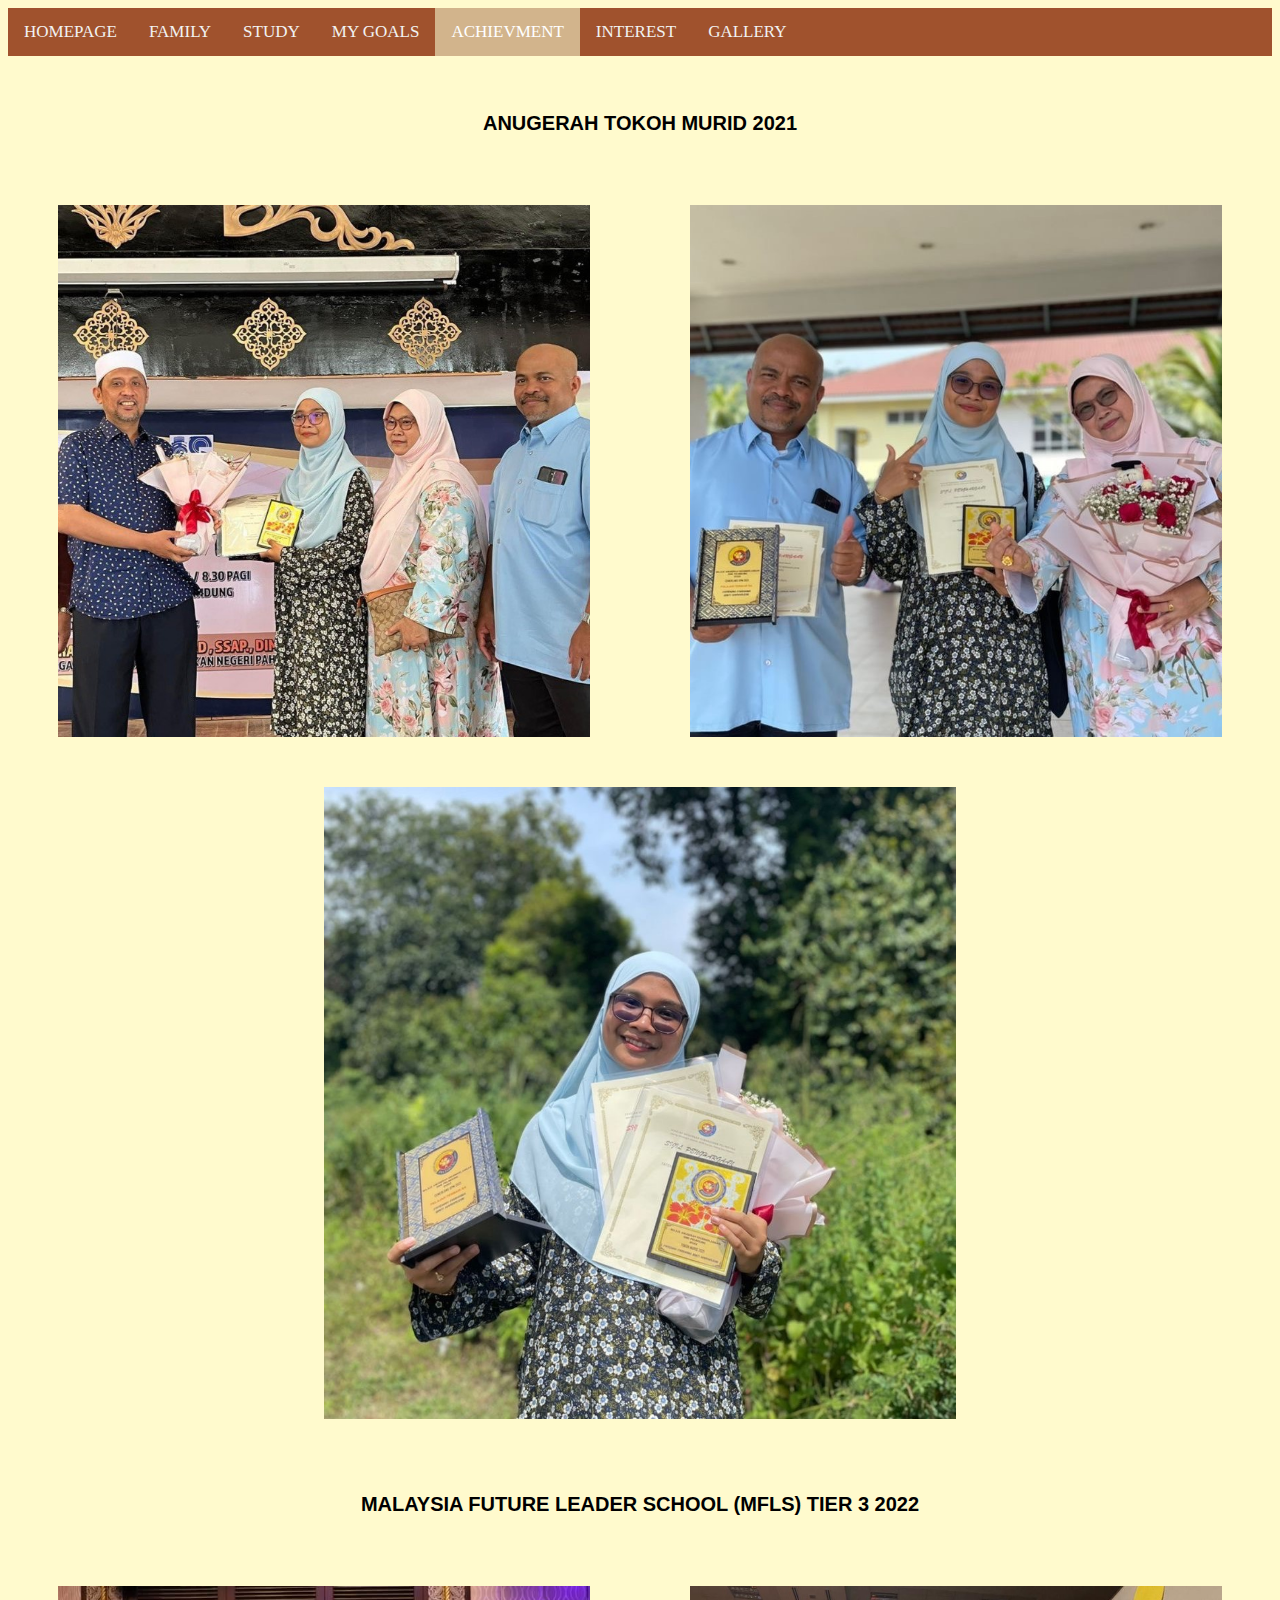
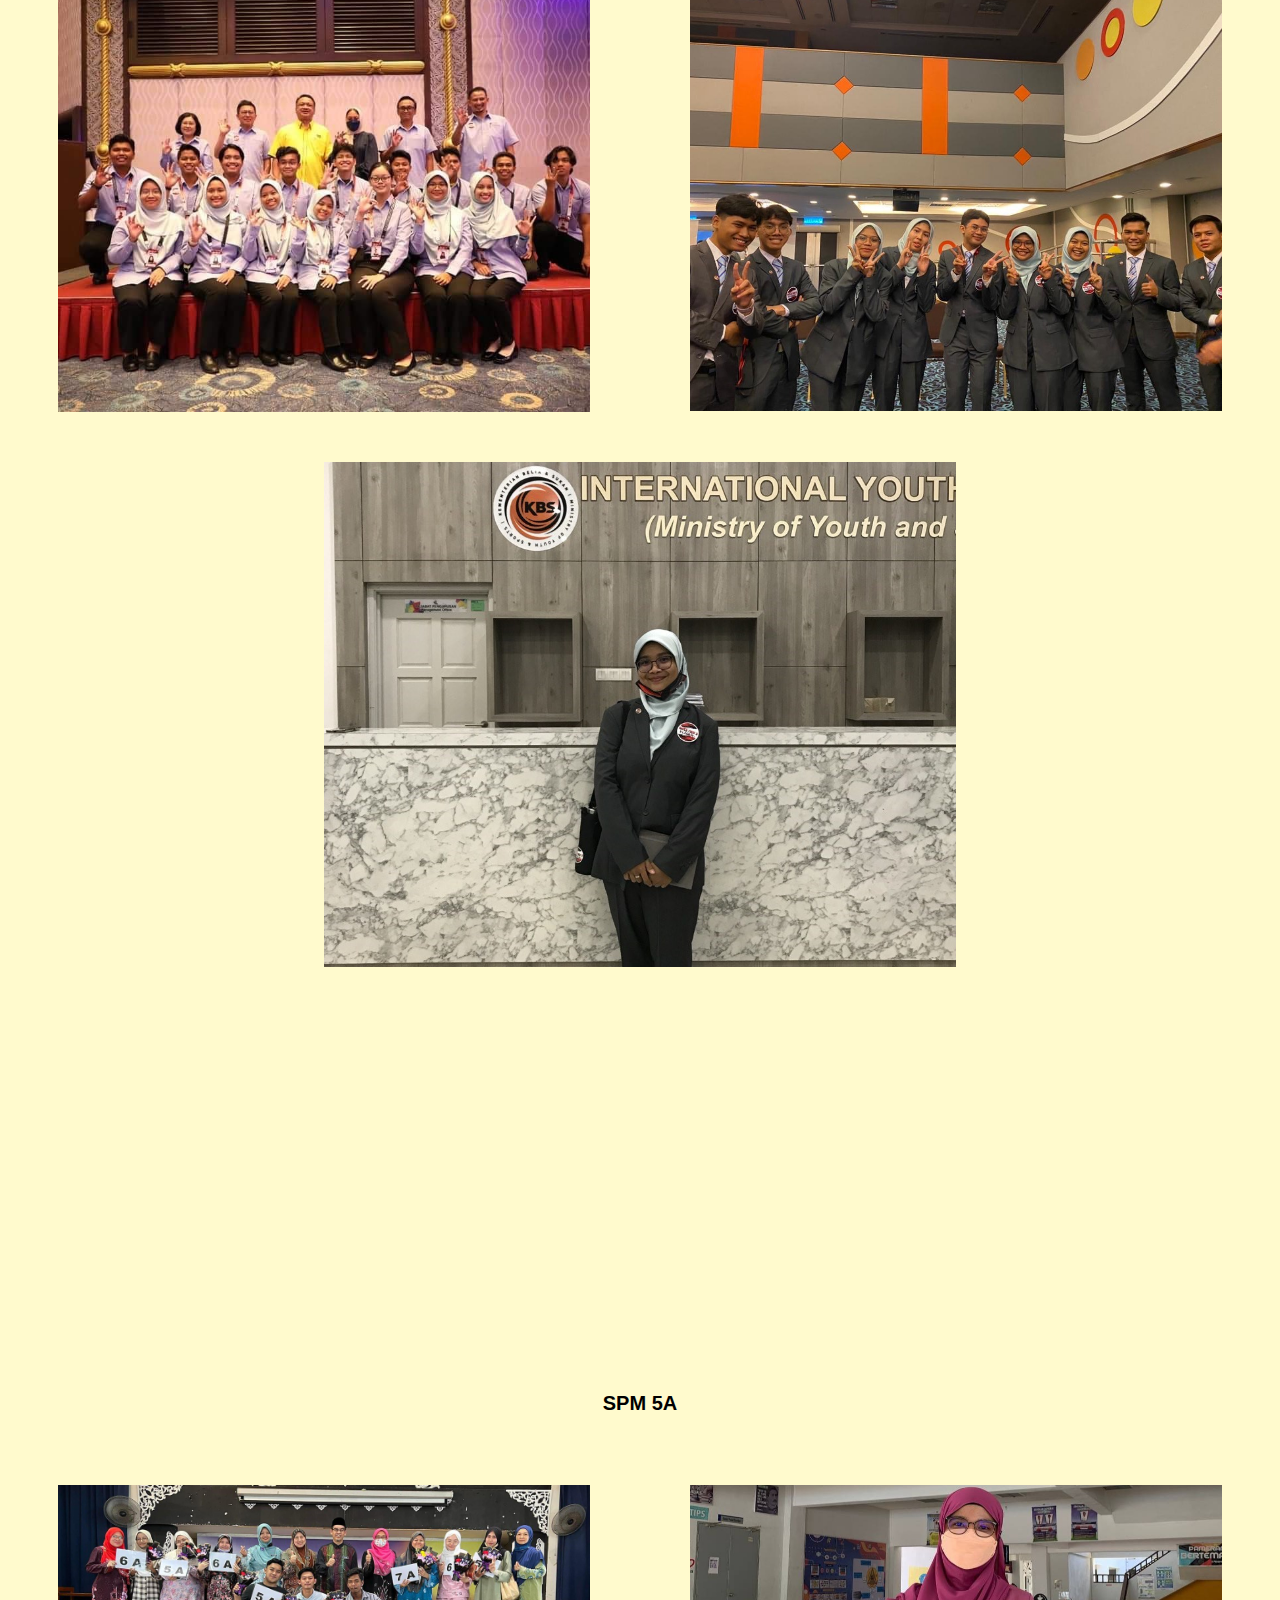
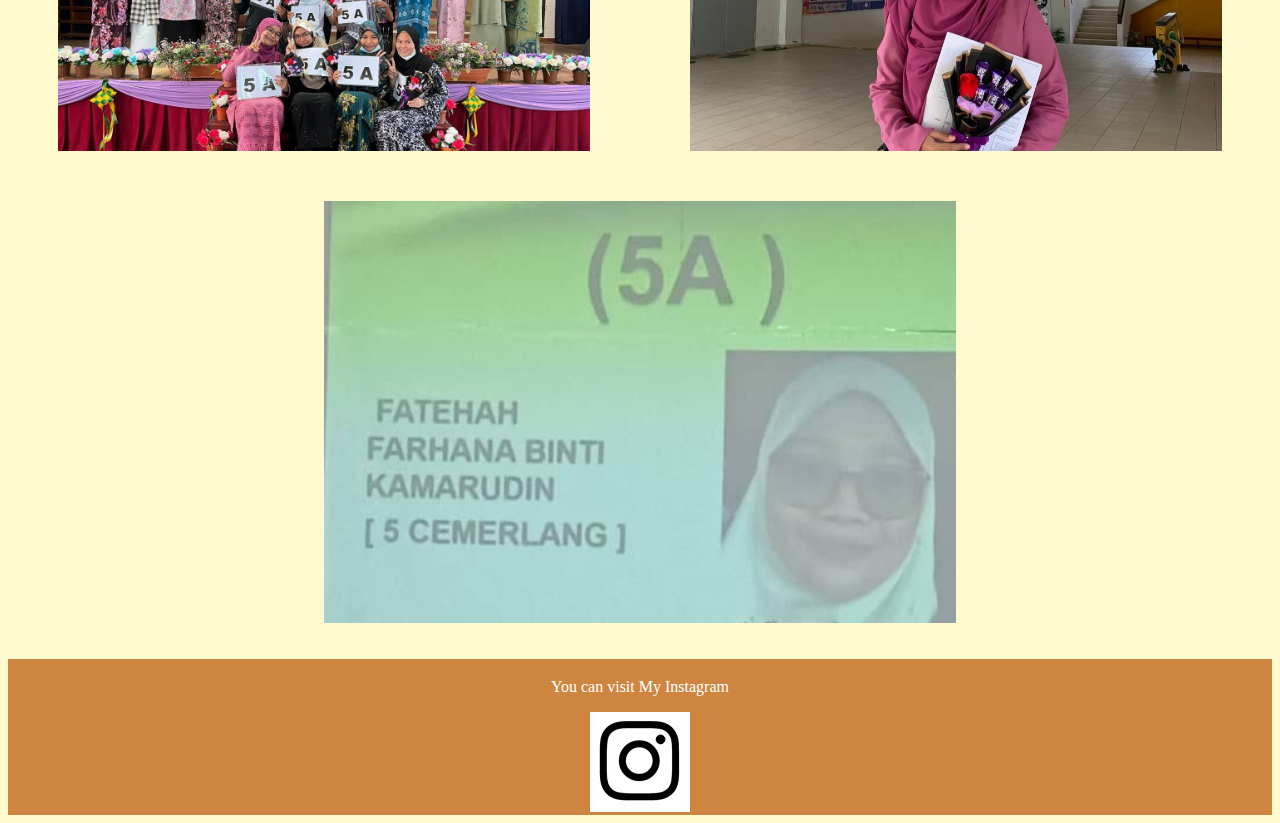
<file: achievment.html>
<html>
<head>
<title>ACHIEVMENT</title>
<link rel="stylesheet" type="text/css" href="resource/css/style.css">
</head>
<body>

<div class="topnav">
  <a href="index.html">HOMEPAGE</a>
  <a href="family.html">FAMILY</a>
  <a href="study.html">STUDY</a>
  <a href="goals.html">MY GOALS</a>
  <a class="active" href="achievment.html">ACHIEVMENT</a>
  <a href="interest.html">INTEREST</a>
  <a href="gallery.html">GALLERY</a>
</div>
<br><br>

<p class="title">ANUGERAH TOKOH MURID 2021</p>
<div class="row">
  <div class="column">
    <img src="resource/images/ach1.jpg" alt="Snow" style="width:100%">
  </div>
  <div class="column">
    <img src="resource/images/family2.jpg" alt="Forest" style="width:100%">
  </div>
</div>

<center>
<img src="resource/images/ach2.jpg" alt="Mountains" style="width:50%">
</center>

<br><br><br>

<p class="title">MALAYSIA FUTURE LEADER SCHOOL (MFLS) TIER 3 2022</p>
<div class="row">
  <div class="column">
    <img src="resource/images/ach3.jpg" alt="Snow" style="width:100%">
  </div>
  <div class="column">
    <img src="resource/images/ach4.jpg" alt="Forest" style="width:100%">
  </div>
</div>

<center>
<img src="resource/images/ach5.jpg" alt="Mountains" style="width:50%">
</center>

<br><br>

<center>
<iframe width="560" height="315" src="https://www.youtube.com/embed/8TxW0bjkgJw?si=g2l-57m8mv2fNgvi" title="YouTube video player" frameborder="0" allow="accelerometer; autoplay; clipboard-write; encrypted-media; gyroscope; picture-in-picture; web-share" referrerpolicy="strict-origin-when-cross-origin" allowfullscreen></iframe>
</center>

<br><br><br>


<p class="title">SPM 5A</p>
<div class="row">
  <div class="column">
    <img src="resource/images/ach6.jpg" alt="Snow" style="width:100%">
  </div>
  <div class="column">
    <img src="resource/images/ach7.jpg" alt="Forest" style="width:100%">
  </div>
</div>

<center>
<img src="resource/images/ach8.jpg" alt="Mountains" style="width:50%">
</center>

<br><br>

<footer>
  <p>You can visit My Instagram</p>
  <a href="https://www.instagram.com/tehaaaaahhh_/">
  <img src="resource/logo/ig.jpg" style="width=50%">
</footer>

</body>
</html>
</file>
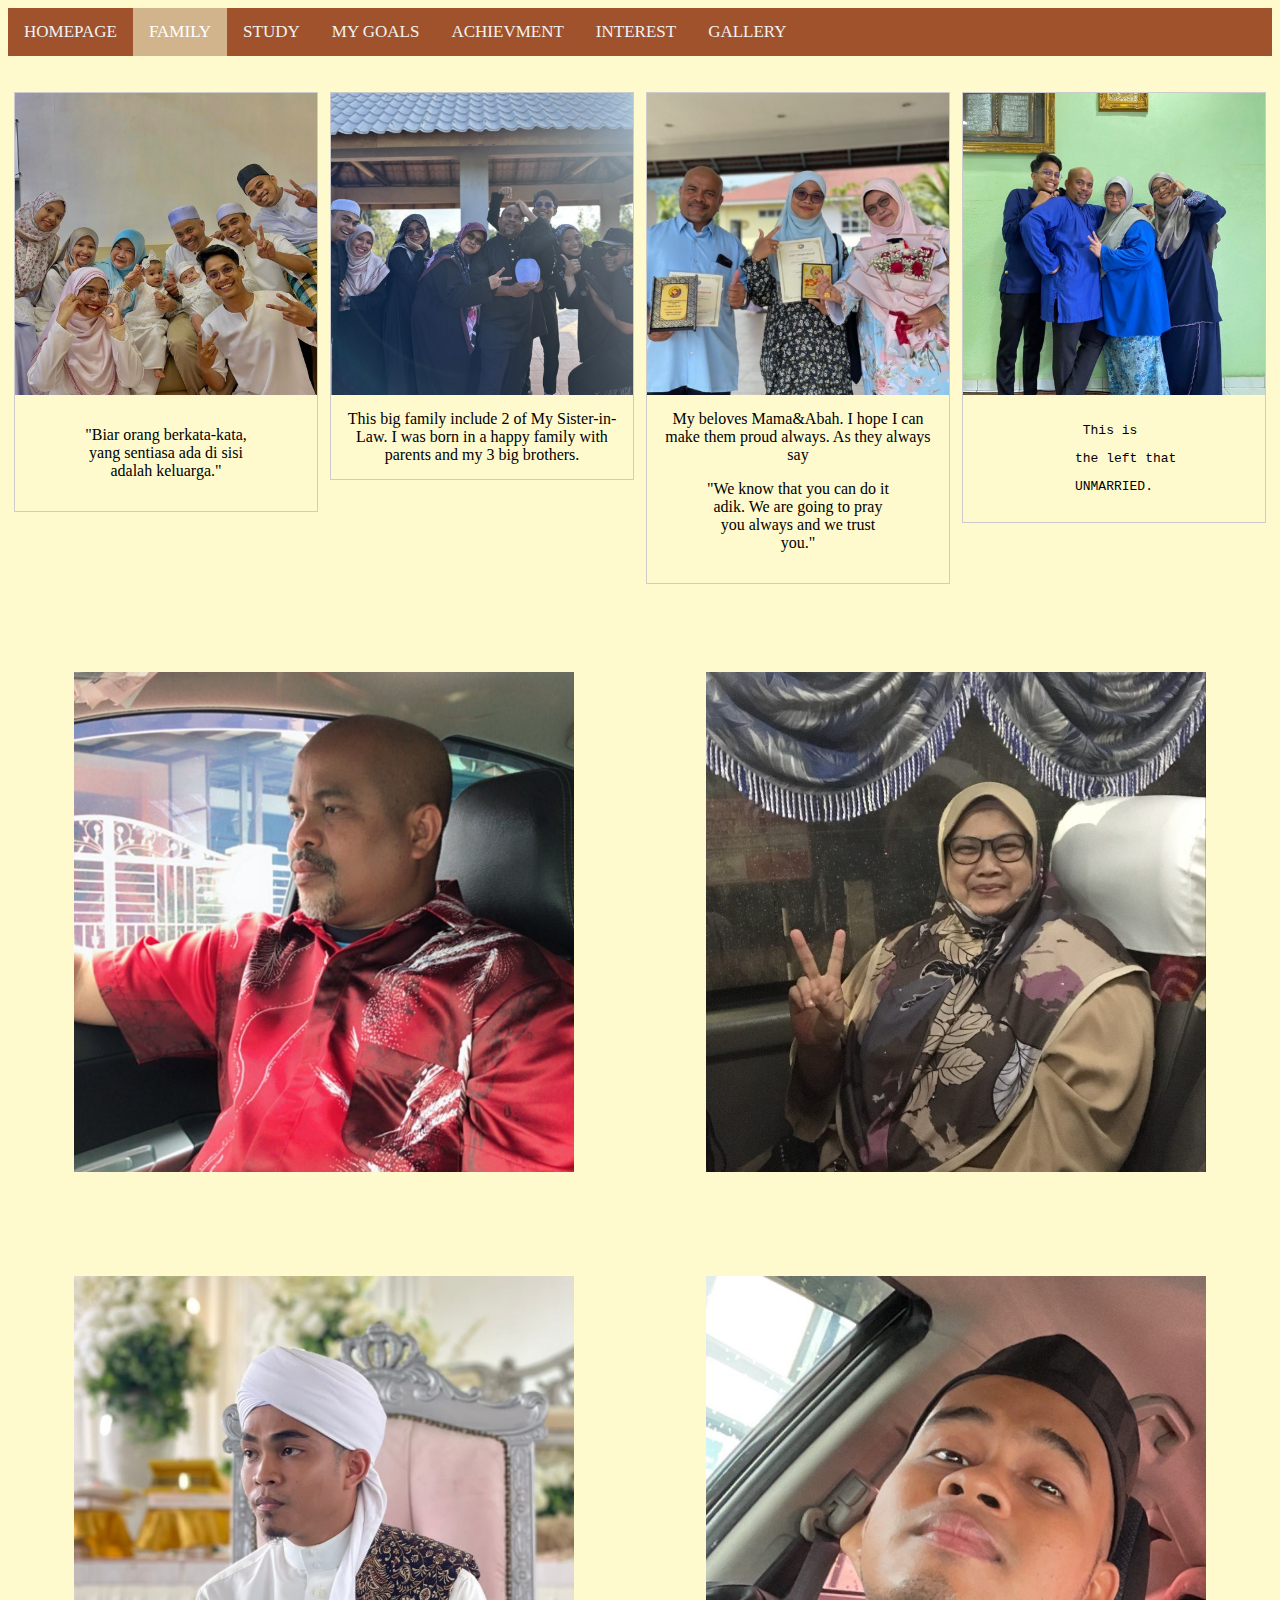
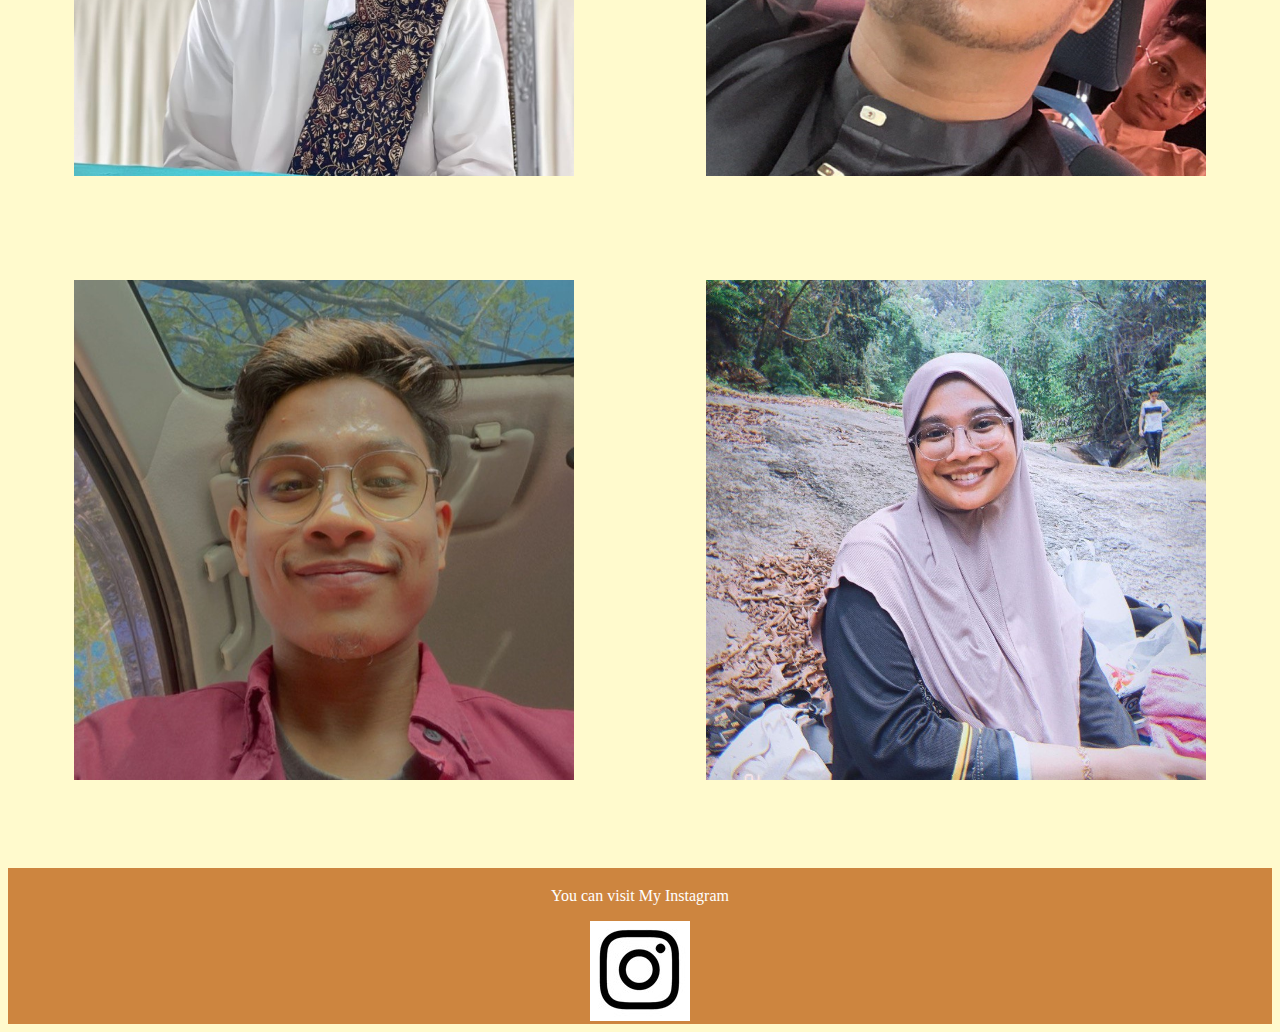
<file: family.html>
<html>
<head>
<title>FAMILY</title>
<link rel="stylesheet" type="text/css" href="resource/css/style.css">
</head>
<body>

<div class="topnav">
  <a href="index.html">HOMEPAGE</a>
  <a class="active" href="family.html">FAMILY</a>
  <a href="study.html">STUDY</a>
  <a href="goals.html">MY GOALS</a>
  <a href="achievment.html">ACHIEVMENT</a>
  <a href="interest.html">INTEREST</a>
  <a href="gallery.html">GALLERY</a>
</div>
<br><br>

<div class="responsive">
  <div class="gallery">
    <a target="_blank" href="resource/images/family.jpg">
      <img src="resource/images/family.jpg" alt="Big Family">
    </a>
    <div class="desc"><blockquote>"Biar orang berkata-kata, yang sentiasa ada di sisi adalah keluarga."</blockquote></div>
  </div>
</div>

<div class="responsive">
  <div class="gallery">
    <a target="_blank" href="resource/images/family1.jpg">
      <img src="resource/images/family1.jpg" alt="Family">
    </a>
    <div class="desc">This big family include 2 of My Sister-in-Law. I was born in a happy family with parents and my 3 big brothers.</div>
  </div>
</div>

<div class="responsive">
  <div class="gallery">
    <a target="_blank" href="resource/images/family2.jpg">
      <img src="resource/images/family2.jpg" alt="mama abah">
    </a>
    <div class="desc">My beloves Mama&Abah. I hope I can make them proud always. As they always say <blockquote>"We know that you can do it adik. We are going to pray you always and we trust you."</blockquote></div>
  </div>
</div>

<div class="responsive">
  <div class="gallery">
    <a target="_blank" href="resource/images/family3.jpg">
      <img src="resource/images/family3.jpg" alt="Mountains">
    </a>
    <div class="desc">
<pre>
This is 
</pre>

<pre>
   the left that
</pre>

<pre>
UNMARRIED.
</pre>
</div>
  </div>
</div>

<div class="clearfix"></div>

<br><br>

<div class="row">
  <div class="column">
    <div class="container">
      <img src="resource/images/abah1.jpg" alt="Avatar" class="image">
      <div class="overlay">
<p class="title">
ABAH</p>
<ul class="myUL">
 <li type="square">Kamarudin Salleh</li>
 <li type="square">Big Boss</li>
 <li type="square">March baby</li>
</ul>
      </div>
    </div>
  </div>

 <div class="column">
   <div class="container">
     <img src="resource/images/mama1.jpg" alt="Avatar" class="image">
     <div class="overlay">
<p class="title">
MAMA</p>
<ul class="myUL">
 <li type="square">Noorizan Omar</li>
 <li type="square">mom/listener/friend/everything</li>
 <li type="square">February baby</li>
</ul>
    </div>
   </div>
  </div>

 <div class="column">
   <div class="container">
     <img src="resource/images/along1.jpg" alt="Avatar" class="image">
     <div class="overlay">
<p class="title">
ALONG</p>
<ul class="myUL">
 <li type="square">Firdaus Kamarudin</li>
 <li type="square">The anger one</li>
 <li type="square">March baby</li>
</ul>
    </div>
   </div>
  </div>

 <div class="column">
   <div class="container">
     <img src="resource/images/angah1.jpg" alt="Avatar" class="image">
     <div class="overlay">
<p class="title">
ANGAH</p>
<ul class="myUL">
 <li type="square">Fadli Fahmi Kamarudin</li>
 <li type="square">The chaotic one</li>
 <li type="square">October baby</li>
</ul>
    </div>
   </div>
  </div>

 <div class="column">
   <div class="container">
     <img src="resource/images/faiz1.jpg" alt="Avatar" class="image">
     <div class="overlay">
<p class="title">
ABANG</p>
<ul class="myUL">
 <li type="square">Faiz Kamarudin</li>
 <li type="square">The silent one</li>
 <li type="square">February baby</li>
</ul>
    </div>
   </div>
  </div>

 <div class="column">
   <div class="container">
     <img src="resource/images/tehah4.jpg" alt="Avatar" class="image">
     <div class="overlay">
<p class="title">
NANA</p>
<ul class="myUL">
 <li type="square">Fatehah Farhana Kamarudin</li>
 <li type="square">Idipendent</li>
 <li type="square">December baby</li>
</ul>
    </div>
   </div>
  </div>

</div>

<br><br>

<footer>
  <p>You can visit My Instagram</p>
  <a href="https://www.instagram.com/tehaaaaahhh_/">
  <img src="resource/logo/ig.jpg" style="width=50%">
</footer>


</body>
</html>
</file>
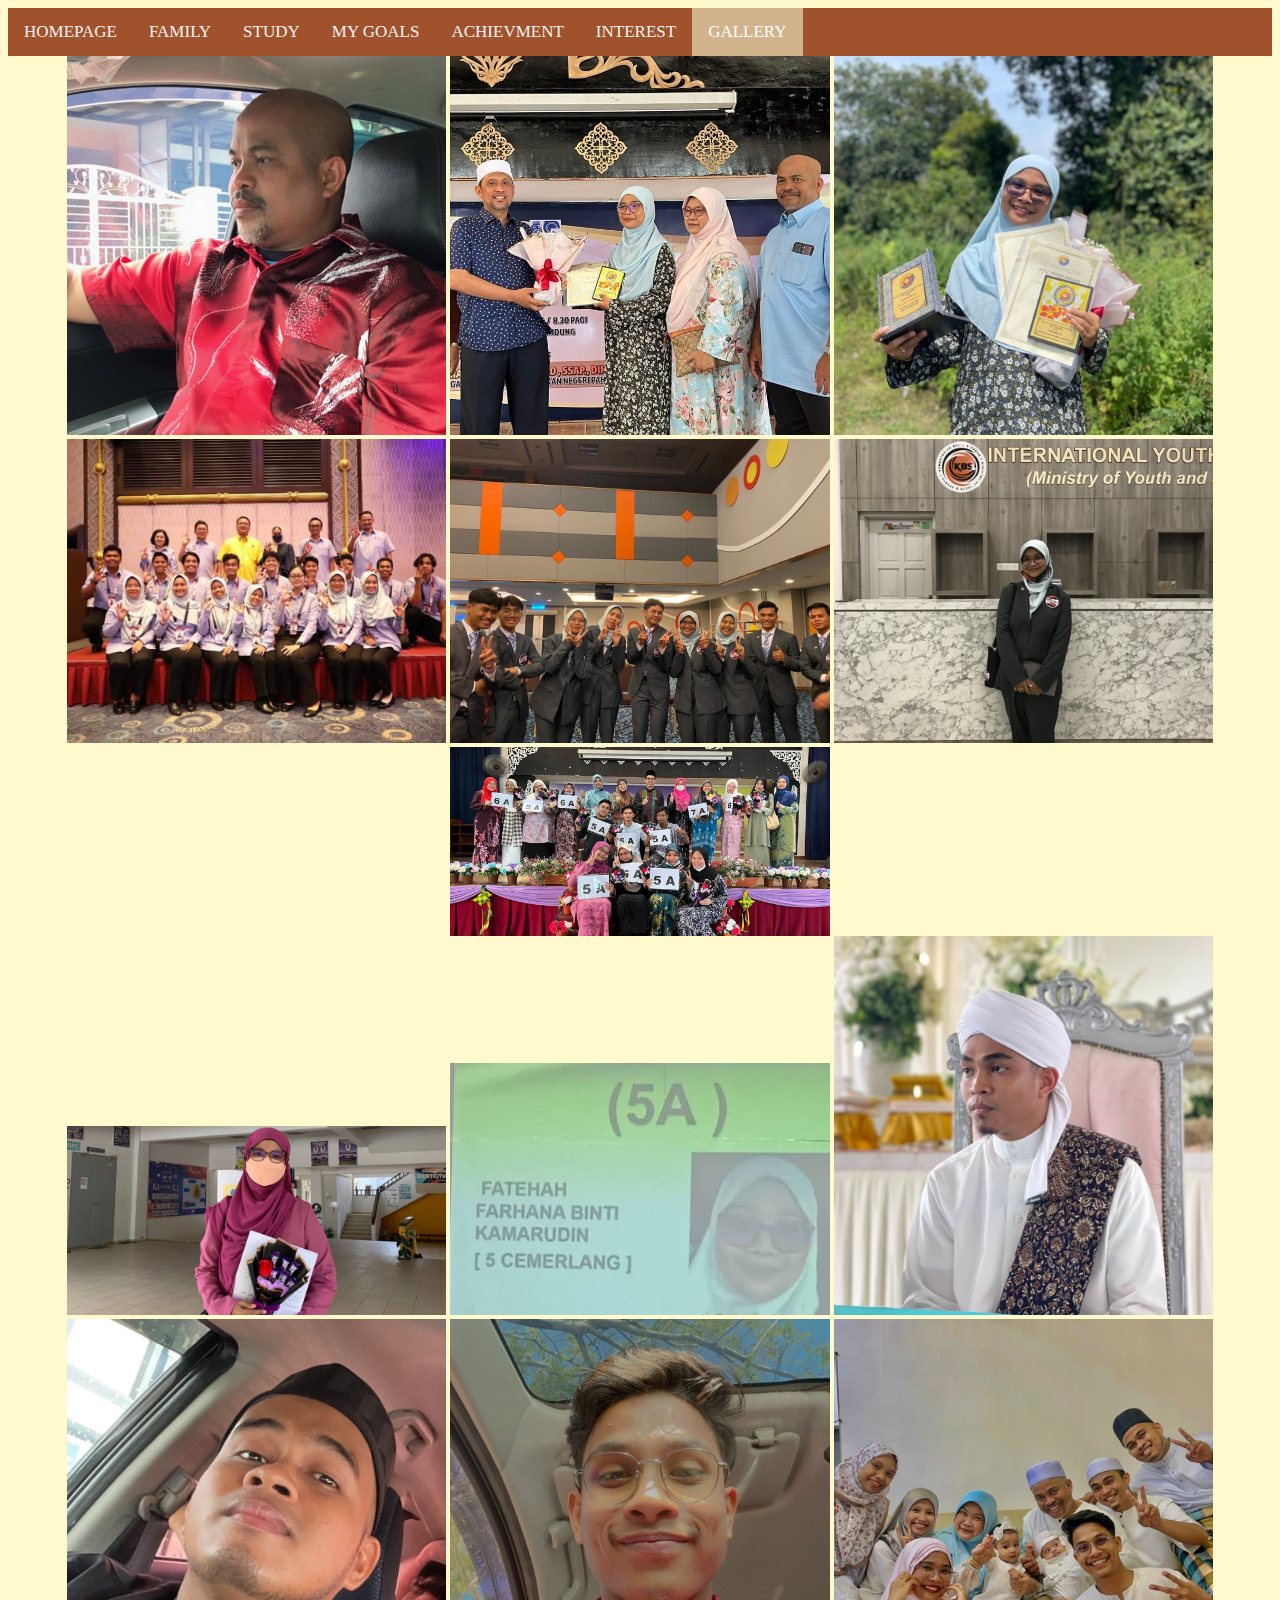
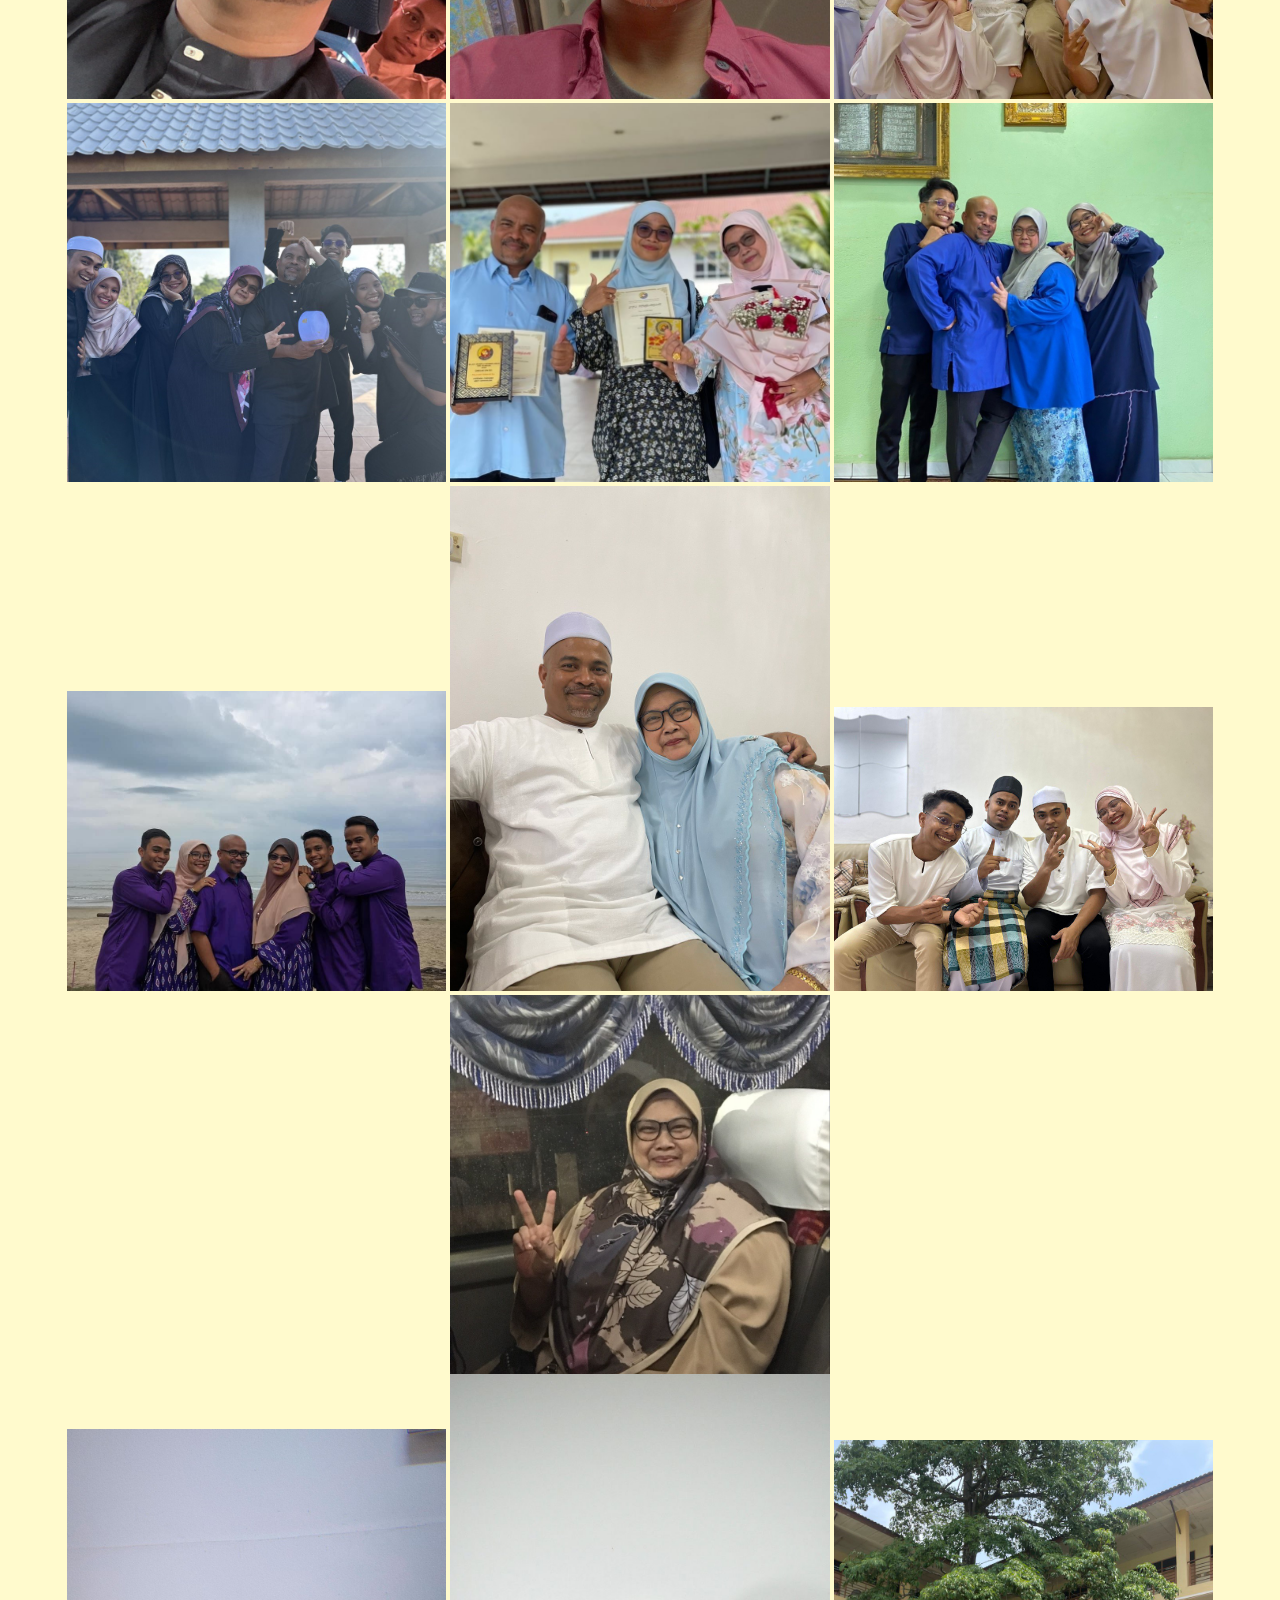
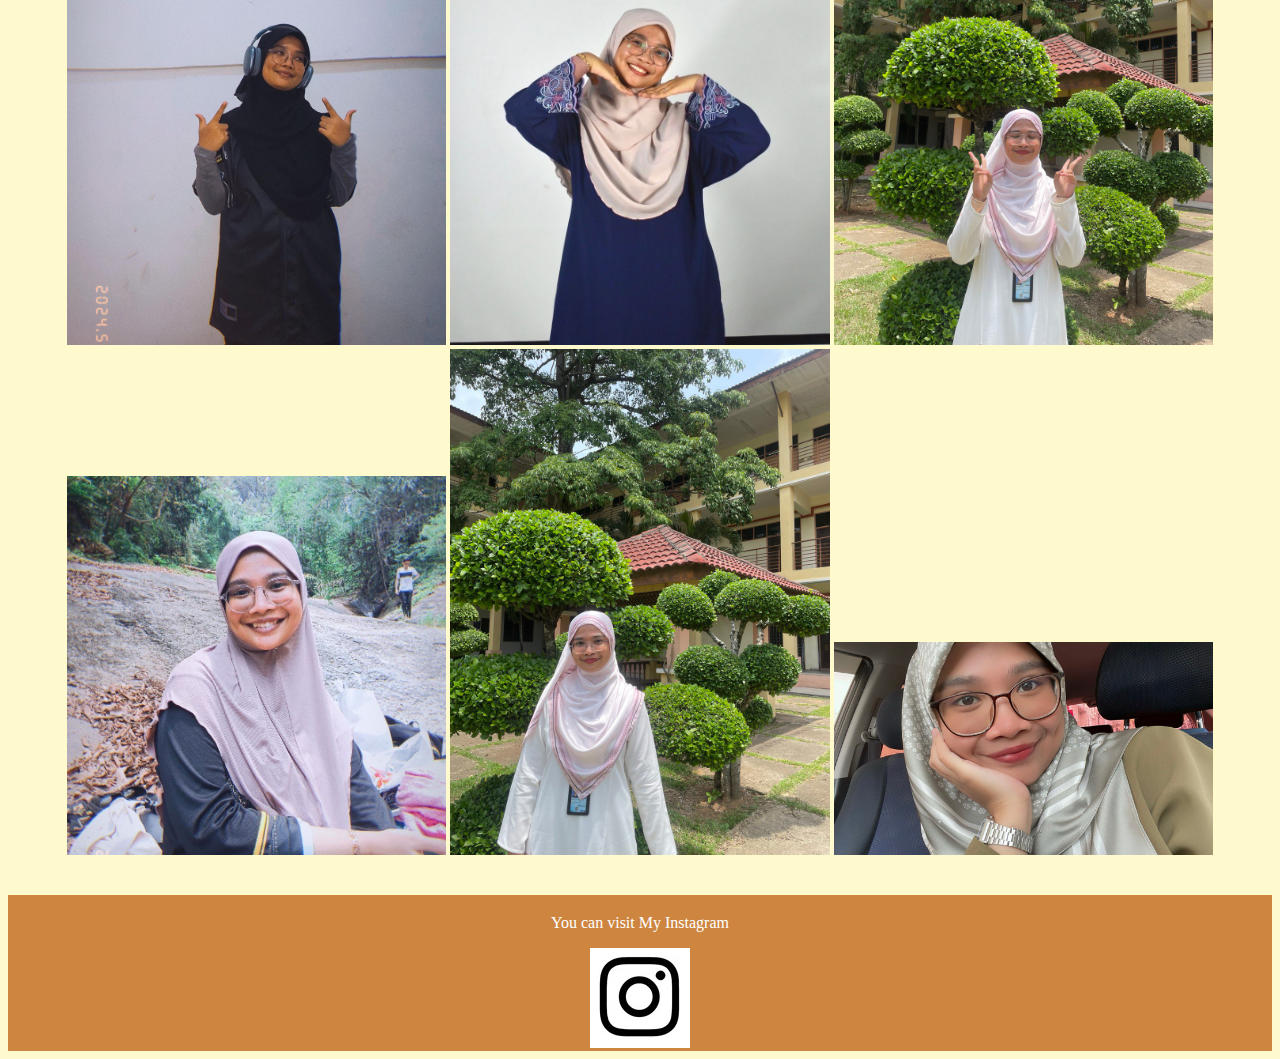
<file: gallery.html>
<html>
<head>
<title>GALLERY</title>
<link rel="stylesheet" type="text/css" href="resource/css/style.css">
</head>
<body>

<div class="topnav">
  <a href="index.html">HOMEPAGE</a>
  <a href="family.html">FAMILY</a>
  <a href="study.html">STUDY</a>
  <a href="goals.html">MY GOALS</a>
  <a href="achievment.html">ACHIEVMENT</a>
  <a href="interest.html">INTEREST</a>
  <a class="active" href="gallery.html">GALLERY</a>
</div>

<center>
<div class="row1">
  <div class="column1">
    <img src="resource/images/abah1.jpg" style="width:30%">
    <img src="resource/images/ach1.jpg" style="width:30%">
    <img src="resource/images/ach2.jpg" style="width:30%">
    <img src="resource/images/ach3.jpg" style="width:30%">
    <img src="resource/images/ach4.jpg" style="width:30%">
    <img src="resource/images/ach5.jpg" style="width:30%">
    <img src="resource/images/ach6.jpg" style="width:30%">
  </div>
  <div class="column1">
    <img src="resource/images/ach7.jpg" style="width:30%">
    <img src="resource/images/ach8.jpg" style="width:30%">
    <img src="resource/images/along1.jpg" style="width:30%">
    <img src="resource/images/angah1.jpg" style="width:30%">
    <img src="resource/images/faiz1.jpg" style="width:30%">
    <img src="resource/images/family.jpg" style="width:30%">
  </div>
  <div class="column1">
    <img src="resource/images/family1.jpg" style="width:30%">
    <img src="resource/images/family2.jpg" style="width:30%">
    <img src="resource/images/family3.jpg" style="width:30%">
    <img src="resource/images/family4.jpg" style="width:30%">
    <img src="resource/images/family5.jpg" style="width:30%">
    <img src="resource/images/family6.jpg" style="width:30%">
    <img src="resource/images/mama1.jpg" style="width:30%">
  </div>
  <div class="column1">
    <img src="resource/images/tehah1.jpg" style="width:30%">
    <img src="resource/images/tehah2.jpg" style="width:30%">
    <img src="resource/images/tehah3.jpg" style="width:30%">
    <img src="resource/images/tehah4.jpg" style="width:30%">
    <img src="resource/images/tehah5.jpg" style="width:30%">
    <img src="resource/images/tehah6.jpg" style="width:30%">
  </div>
</div>
</center>

<br><br>

<footer>
  <p>You can visit My Instagram</p>
  <a href="https://www.instagram.com/tehaaaaahhh_/">
  <img src="resource/logo/ig.jpg" style="width=50%">
</footer>


</body>
</html>
</file>
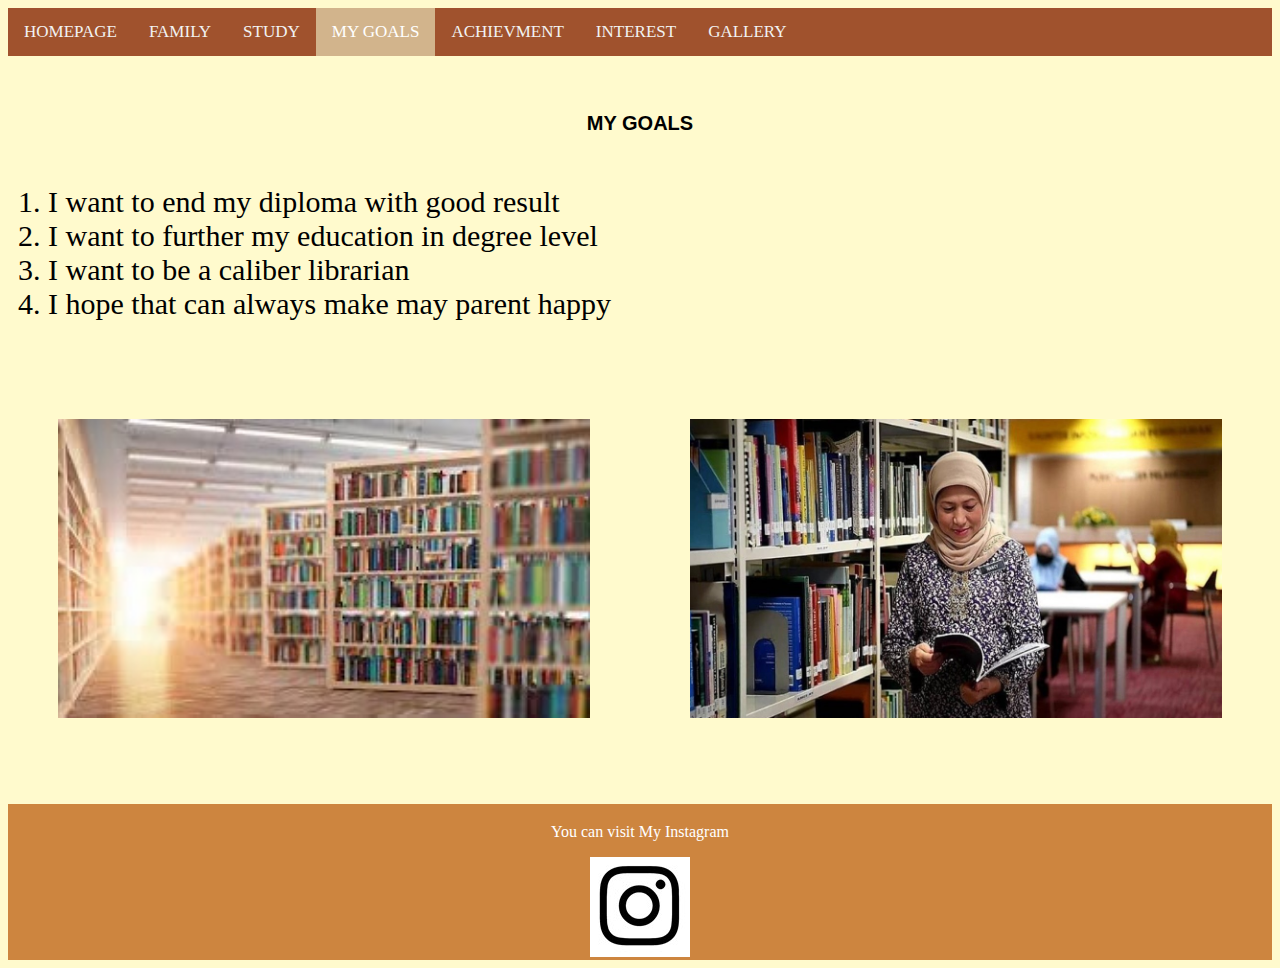
<file: goals.html>
<html>
<head>
<title>MY GOALS</title>
<link rel="stylesheet" type="text/css" href="resource/css/style.css">
</head>
<body>

<div class="topnav">
  <a href="index.html">HOMEPAGE</a>
  <a href="family.html">FAMILY</a>
  <a href="study.html">STUDY</a>
  <a class="active" href="goals.html">MY GOALS</a>
  <a href="achievment.html">ACHIEVMENT</a>
  <a href="interest.html">INTEREST</a>
  <a href="gallery.html">GALLERY</a>
</div>

<br><br>

<p class="title">MY GOALS</p>
<ol class="myOL" type="1" start="1">
<li>I want to end my diploma with good result</li>
<li>I want to further my education in degree level</li>
<li>I want to be a caliber librarian</li>
<li>I hope that can always make may parent happy</li>
</ol>

<br><br>

<div class="row">
  <div class="column">
    <img src="resource/images/librarian1.jpeg" alt="Snow" style="width:100%">
  </div>
  <div class="column">
    <img src="resource/images/librarian2.jpeg" alt="Forest" style="width:100%">
  </div>
</div>

<br><br>

<footer>
  <p>You can visit My Instagram</p>
  <a href="https://www.instagram.com/tehaaaaahhh_/">
  <img src="resource/logo/ig.jpg" style="width=50%">
</footer>

</body>
</html>
</file>
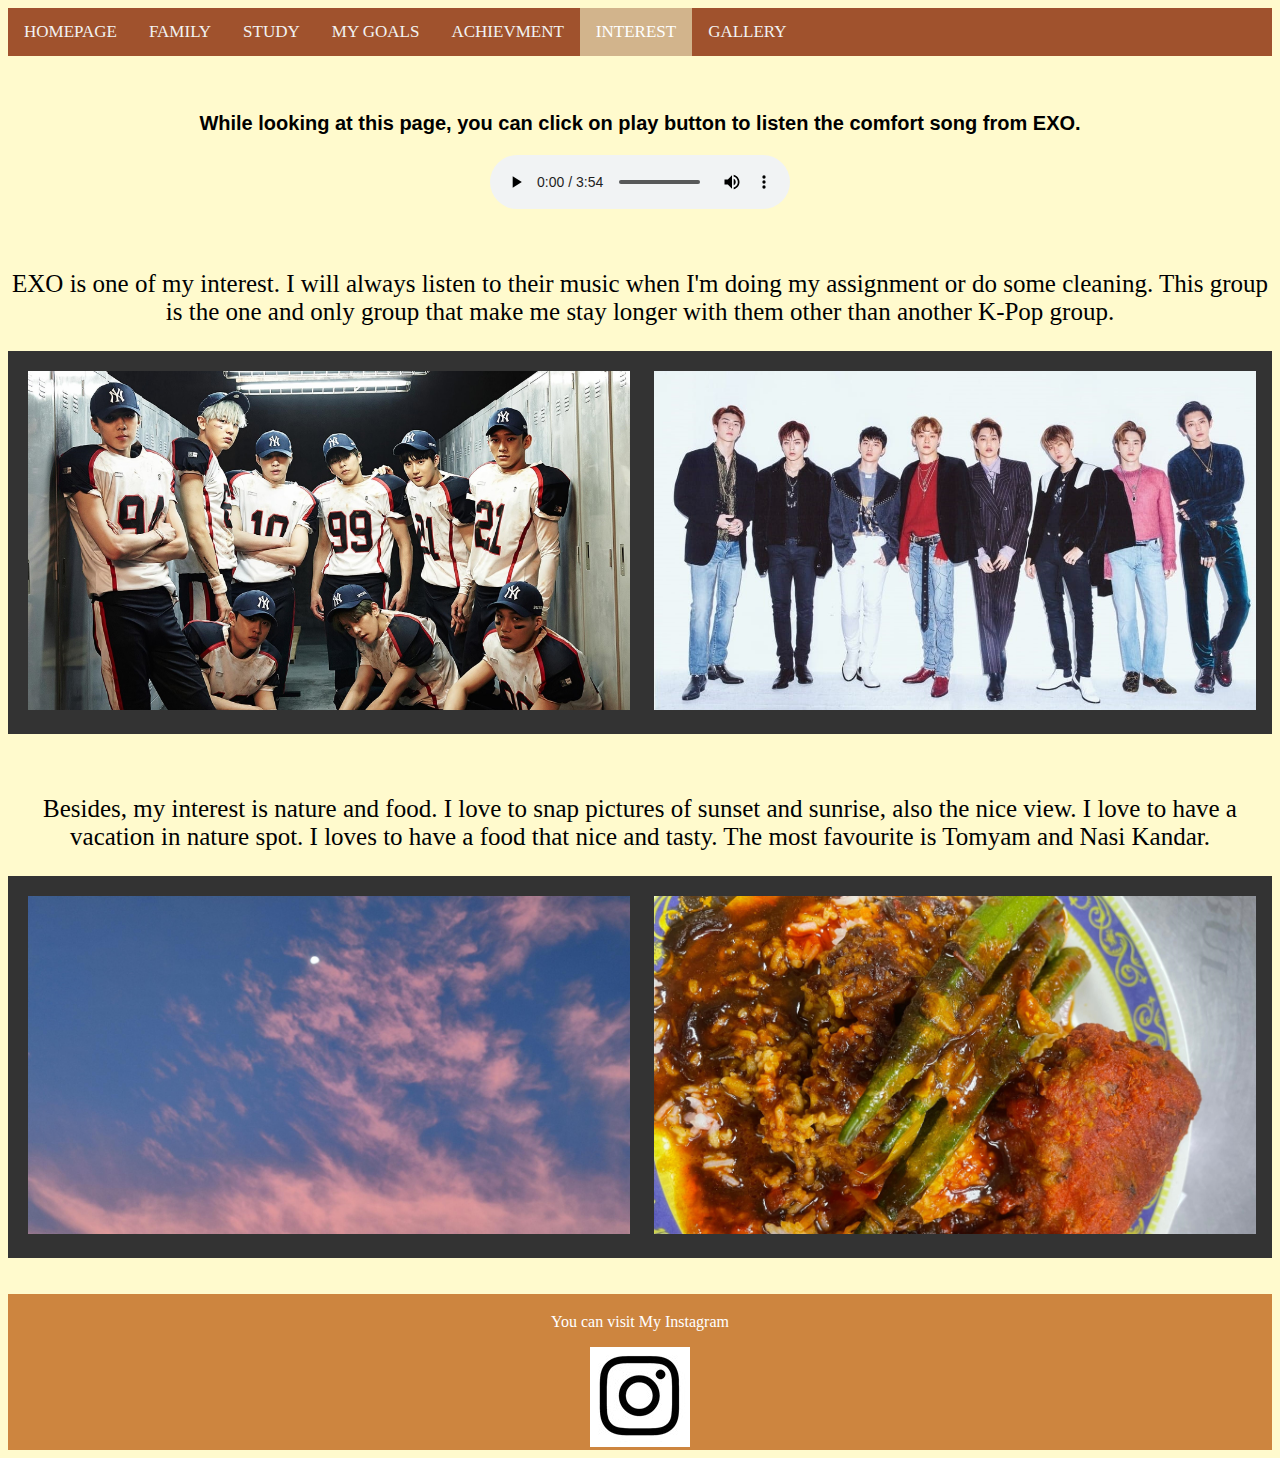
<file: interest.html>
<html>
<head>
<title>INTEREST</title>
<link rel="stylesheet" type="text/css" href="resource/css/style.css">
</head>
<body>



<div class="topnav">
  <a href="index.html">HOMEPAGE</a>
  <a href="family.html">FAMILY</a>
  <a href="study.html">STUDY</a>
  <a href="goals.html">MY GOALS</a>
  <a href="achievment.html">ACHIEVMENT</a>
  <a class="active" href="interest.html">INTEREST</a>
  <a href="gallery.html">GALLERY</a>
</div>

<br><br>

<center>
<p class="title"> While looking at this page, you can click on play button to listen the comfort song from EXO.</p>

<audio controls>
<source src="resource/audio/baby_dont_cry.m4a" type="audio/mp4">
</audio>
</center>

<br><br>

<p class="subtitle"> EXO is one of my interest. I will always listen to their music when I'm doing my assignment or do some cleaning. This group is the one and only group that make me stay longer with them other than another K-Pop group.</p>

<div class="scroll-container">
  <img src="resource/images/exo1.jpg" width="50%">
  <img src="resource/images/exo2.jpg" width="50%">
  <img src="resource/images/exo3.png" width="50%">
  <img src="resource/images/exo4.jpg" width="50%">
  <img src="resource/images/exo5.jpg" width="50%">
  <img src="resource/images/exo6.jpg" width="50%">
</div>

<br><br>

<p class="subtitle">Besides, my interest is nature and food. I love to snap pictures of sunset and sunrise, also the nice view. I love to have a vacation in nature spot. I loves to have a food that nice and tasty. The most favourite is Tomyam and Nasi Kandar.</p>

<div class="scroll-container">
  <img src="resource/images/interest1.jpg" width="50%">
  <img src="resource/images/interest2.jpg" width="50%">
  <img src="resource/images/interest3.jpg" width="50%">
  <img src="resource/images/interest4.jpg" width="50%">
  <img src="resource/images/interest6.jpg" width="50%">
  <img src="resource/images/interest5.jpg" width="50%">
  <img src="resource/images/interest9.jpg" width="50%">
  <img src="resource/images/interest7.jpg" width="50%">
  <img src="resource/images/interest10.jpg" width="50%">
  <img src="resource/images/interest8.jpg" width="50%">
</div>

<br><br>

<footer>
  <p>You can visit My Instagram</p>
  <a href="https://www.instagram.com/tehaaaaahhh_/">
  <img src="resource/logo/ig.jpg" style="width=50%">
</footer>


</body>
</html>
</file>
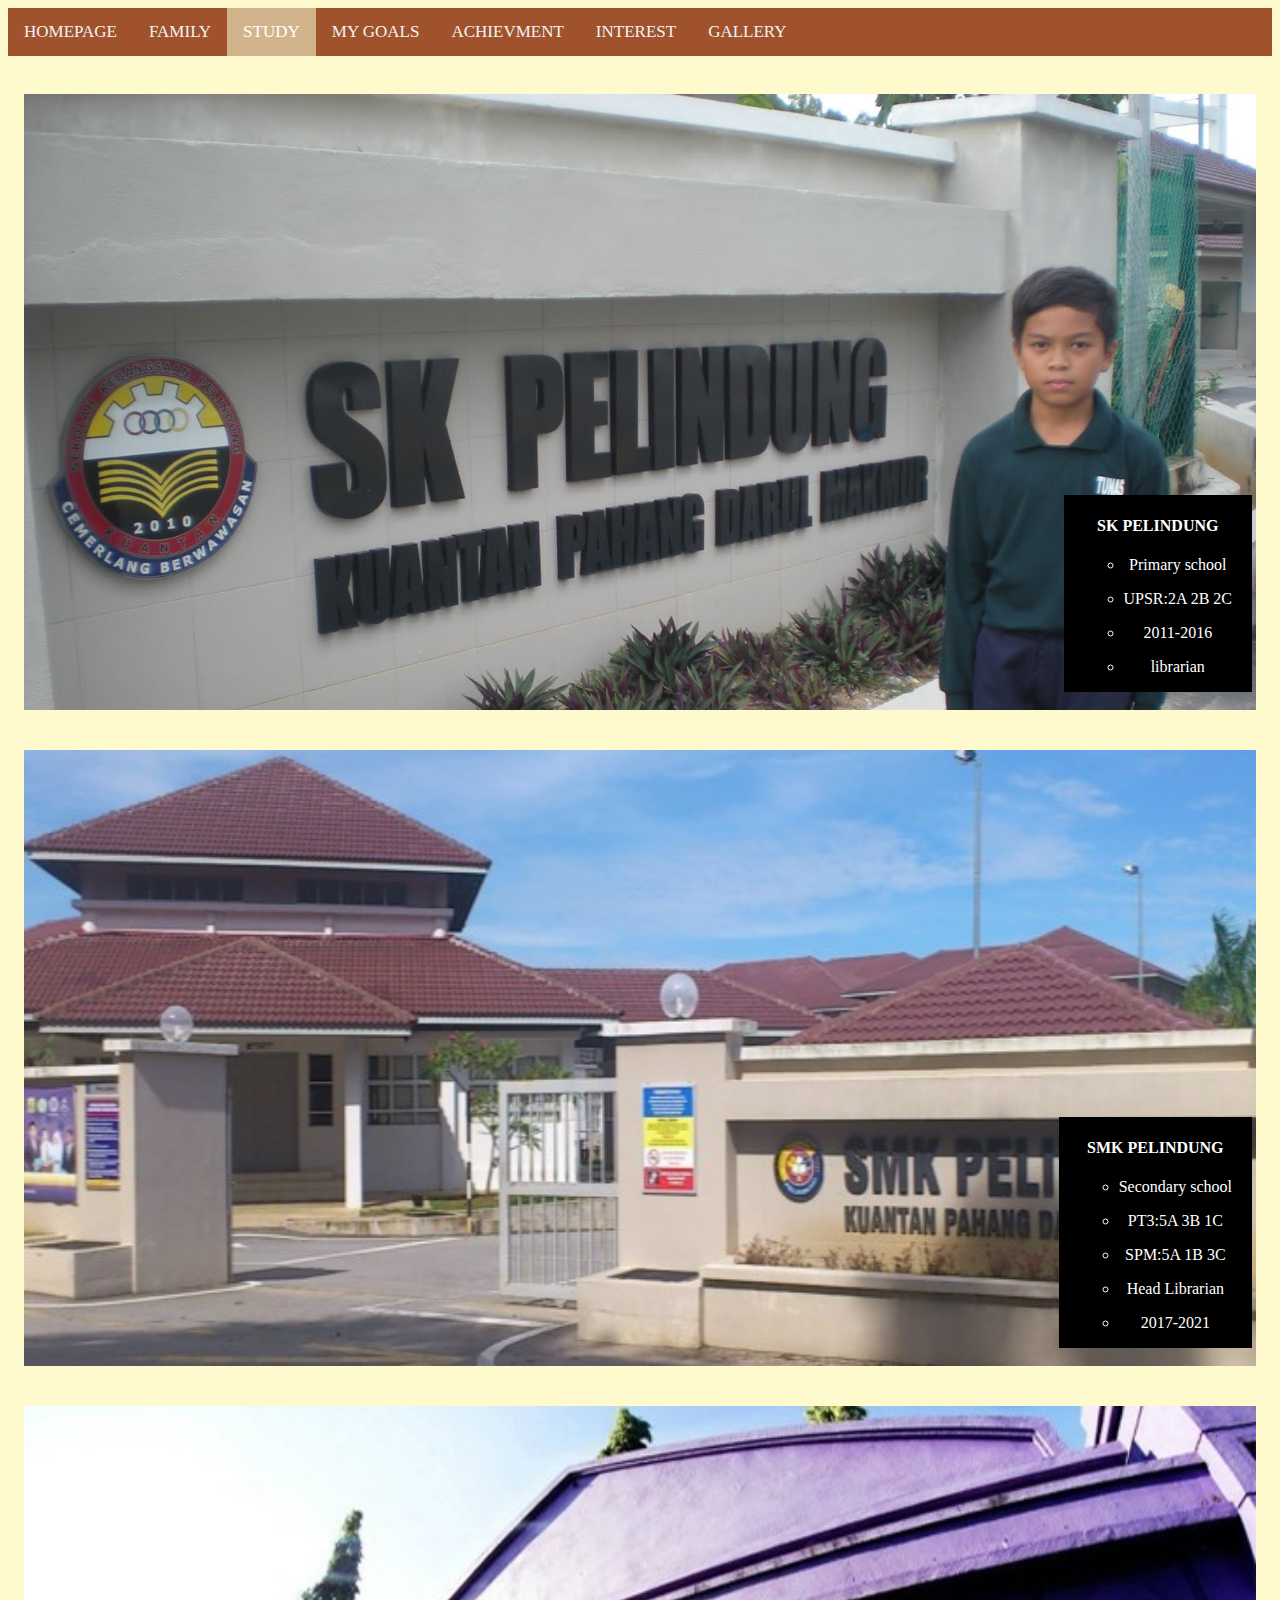
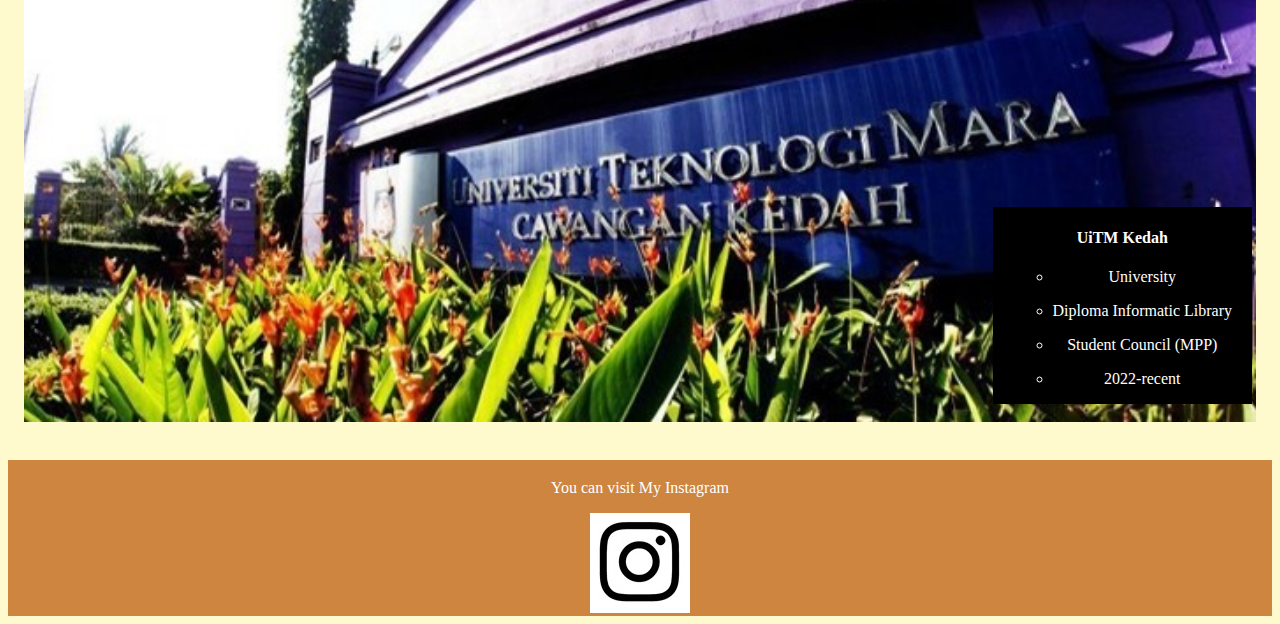
<file: study.html>
<html>
<head>
<title>STUDY</title>
<link rel="stylesheet" type="text/css" href="resource/css/style.css">
</head>
<body>

<div class="topnav">
  <a href="index.html">HOMEPAGE</a>
  <a href="family.html">FAMILY</a>
  <a class="active" href="study.html">STUDY</a>
  <a href="goals.html">MY GOALS</a>
  <a href="achievment.html">ACHIEVMENT</a>
  <a href="interest.html">INTEREST</a>
  <a href="gallery.html">GALLERY</a>
</div>

<br><br>

<center>
<div class="container">
  <img src="resource/images/skep2.JPG" alt="skep" style="width:100%;">
  <div class="text-block">
    <h4>SK PELINDUNG</h4>
<ul>
    <li type="circle"><p>Primary school</p></li>
    <li type="circle"><p>UPSR:2A 2B 2C</p></li>
    <li type="circle"><p>2011-2016</p></li>
    <li type="circle"><p>librarian</p></li>
</ul>
  </div>
</div>

<br><br>

<div class="container">
  <img src="resource/images/spell.jpg" alt="spell" style="width:100%;">
  <div class="text-block">
    <h4>SMK PELINDUNG</h4>
<ul>
    <li type="circle"><p>Secondary school</p></li>
    <li type="circle"><p>PT3:5A 3B 1C</p></li>
    <li type="circle"><p>SPM:5A 1B 3C</p></li>
    <li type="circle"><p>Head Librarian</p></li>
    <li type="circle"><p>2017-2021</p></li>
</ul>
  </div>
</div>

<br><br>

<div class="container">
  <img src="resource/images/uitmkedah.jpg" alt="uitmk" style="width:100%;">
  <div class="text-block">
    <h4>UiTM Kedah</h4>
<ul>
   <li type="circle"><p>University</p></li>
   <li type="circle"><p>Diploma Informatic Library</p></li>
   <li type="circle"><p>Student Council (MPP)</p></li>
   <li type="circle"><p>2022-recent</p></li>
</ul>
  </div>
</div>
</center>

<br><br>

<footer>
  <p>You can visit My Instagram</p>
  <a href="https://www.instagram.com/tehaaaaahhh_/">
  <img src="resource/logo/ig.jpg" style="width=50%">
</footer>

</body>
</html>
</file>
<file: resource/css/style.css>
body{
  background-color: #FFFACD;
  box-sizing: border-box;
}

p.title{
  font-family:Arial ;
  padding: -5px;
  font-weight:bold ;
  text-align:center ;
  font-size:20px ;
}

p.subtitle{
font-family:Times New Roman ;
  text-align:center ;
  font-size:25px ;
}

/* navigation bar*/

.topnav {
  background-color: #A0522D;
  overflow: hidden;
}

.topnav a {
  float: left;
  color: #f2f2f2;
  text-align: center;
  padding: 14px 16px;
  text-decoration: none;
  font-size: 17px;
}

.topnav a:hover {
  background-color: #CD853F;
  color: black;
}

.topnav a.active {
  background-color: #D2B48C;
  color: white;
}

/*parallex*/

.parallax {
  background-image:url("images/parallex.jpg");

  min-height: 200px; 

  background-attachment: fixed;
  background-position: center;
  background-repeat: no-repeat;
  background-size: cover;
}

/*footer*/

footer {
  text-align: center;
  padding: 3px;
  background-color: #CD853F;
  color: white;
}

.card {
  box-shadow: 0 4px 8px 0 rgba(0,0,0,0.2);
  transition: 0.3s;
}

.card:hover {
  box-shadow: 0 8px 16px 0 rgba(0,0,0,0.2);
}

.container {
  padding: 2px 16px;
}

/* Container holding the image and the text */
.container {
  position: relative;
}

/* Bottom right text */
.text-block {
  position: absolute;
  bottom: 20px;
  right: 20px;
  background-color: black;
  color: white;
  padding-left: 20px;
  padding-right: 20px;
}

/*image gallery*/
div.gallery {
  border: 1px solid #ccc;
}

div.gallery:hover {
  border: 1px solid #777;
}

div.gallery img {
  width: 100%;
  height: auto;
}

div.desc {
  padding: 15px;
  text-align: center;
}

* {
  box-sizing: border-box;
}

.responsive {
  padding: 0 6px;
  float: left;
  width: 24.99999%;
}

@media only screen and (max-width: 700px) {
  .responsive {
    width: 49.99999%;
    margin: 6px 0;
  }
}

@media only screen and (max-width: 500px) {
  .responsive {
    width: 100%;
  }
}

.clearfix:after {
  content: "";
  display: table;
  clear: both;
}

/*overlay bottom*/
.container {
  position: relative;
  width: 100%;
}

.image {
  display: block;
  width: 100%;
  height: auto;
}

.overlay {
  position: absolute;
  bottom: 0;
  left: 0;
  right: 0;
  background-color: #FA8072;
  overflow: hidden;
  width: 100%;
  height: 0;
  transition: .5s ease;
}

.container:hover .overlay {
  height: 100%;
}

.text {
  color: white;
  font-size: 50px;
  position: absolute;
  top: 100%;
  left: 100%;
  -webkit-transform: translate(-50%, -50%);
  -ms-transform: translate(-50%, -50%);
  transform: translate(-50%, -50%);
  text-align: center;
}

ul.myUL {
  display: inline-block;
  text-align: left;
  font-size: 30px;
}

.column {
  float: left;
  width: 50%;
  padding: 50px;
}

.row::after {
  content: "";
  clear: both;
  display: table;
}

/*image scroller*/
div.scroll-container {
  background-color: #333;
  overflow: auto;
  white-space: nowrap;
  padding: 10px;
}

div.scroll-container img {
  padding: 10px;
}

ol.myOL {
  display: inline-block;
  text-align: left;
  font-size: 30px;

/*gallery*/
.row1 {
  display: flex;
  flex-wrap: wrap;
  padding: 0 4px;
}

/* Create four equal columns that sits next to each other */
.column1 {
  flex: 25%;
  max-width: 50%;
  padding: 0 4px;
}

.column1 img {
  margin-top: 8px;
  vertical-align: middle;
  width: 100%;
}

/* Responsive layout - makes a two column-layout instead of four columns */
@media screen and (max-width: 800px) {
  .column1 {
    flex: 50%;
    max-width: 50%;
  }
}
a
</file>
